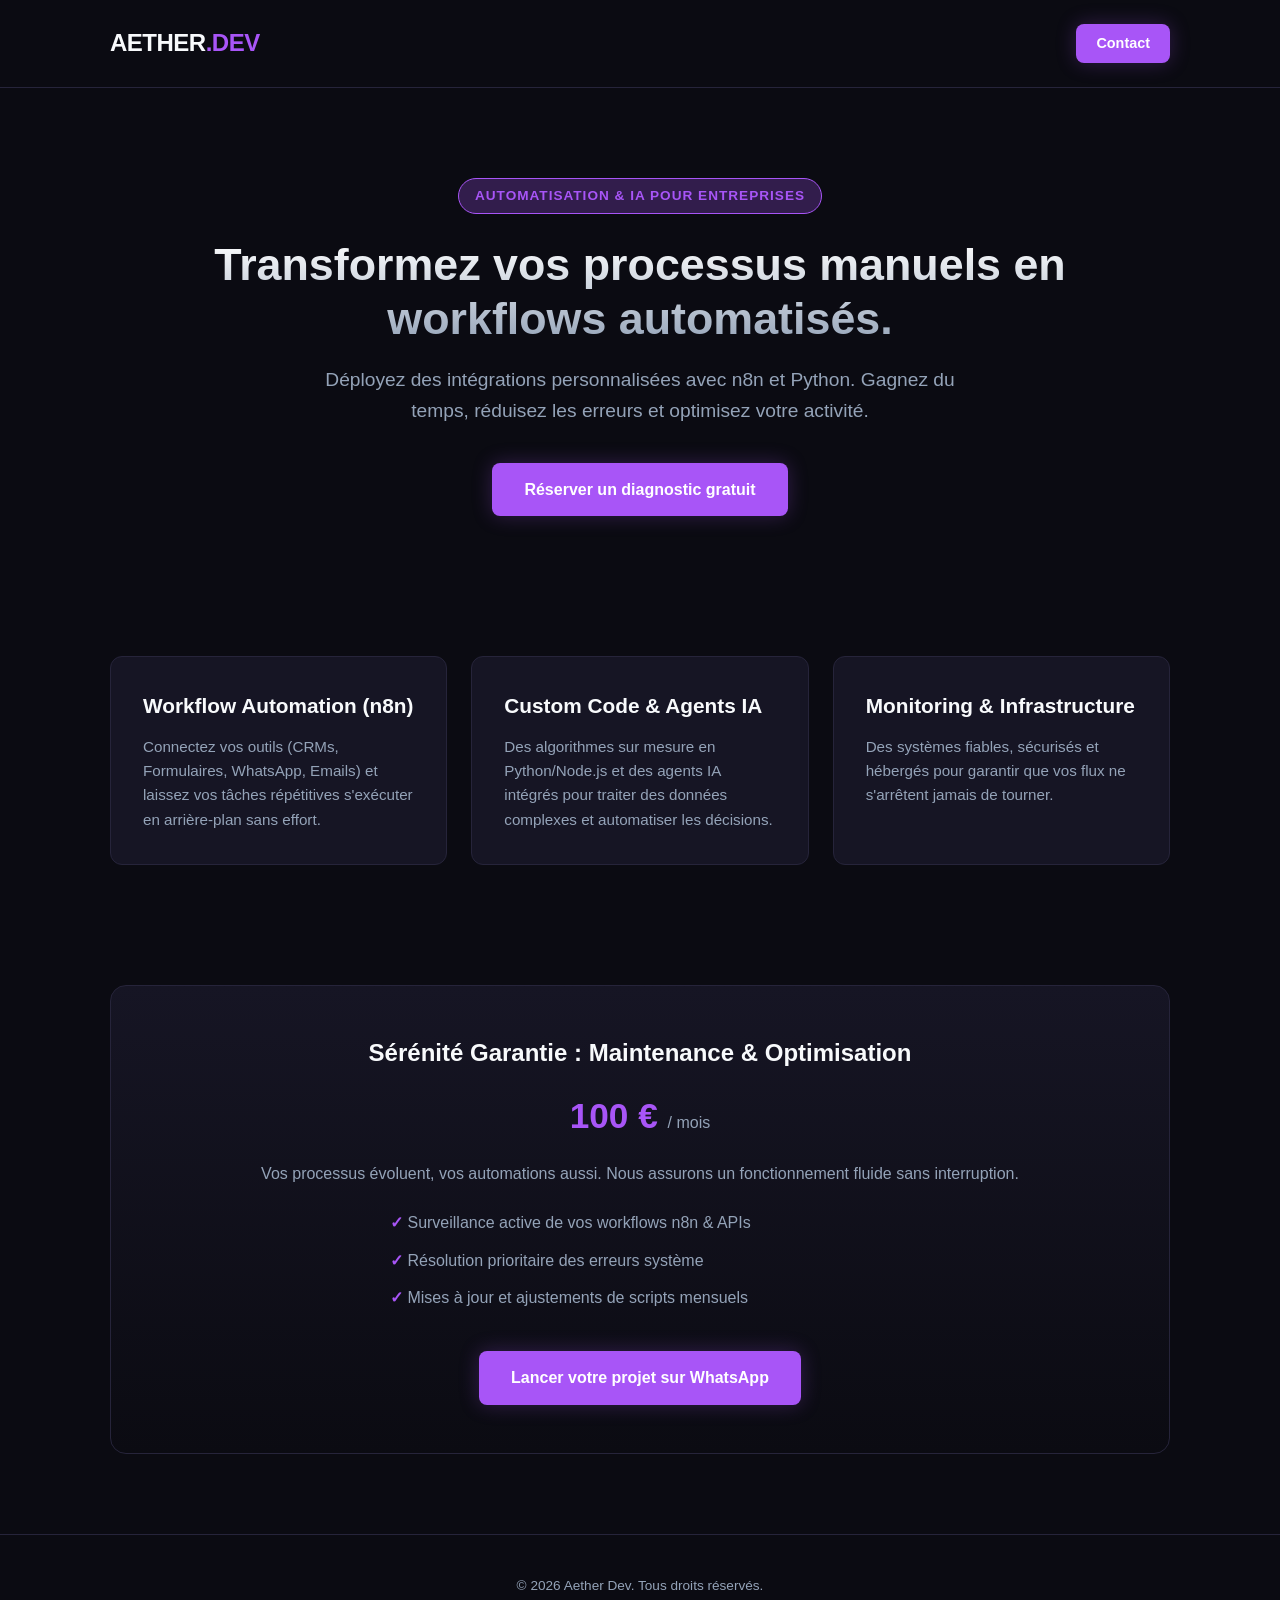
<file: index.html>
<!DOCTYPE html>
<html lang="fr">
<head>
  <meta charset="UTF-8">
  <meta name="viewport" content="width=device-width, initial-scale=1.0">
  <title>Aether Dev | Automatisation & IA</title>
  <style>
    /* Reset Básico & Variaveis Cyberpunk Delicado */
    * {
      margin: 0;
      padding: 0;
      box-sizing: border-box;
      font-family: 'Inter', -apple-system, BlinkMacSystemFont, 'Segoe UI', Roboto, sans-serif;
    }

    :root {
      --bg-dark: #0b0b12;        /* Preto com toque sutil de violeta */
      --card-bg: #161524;       /* Roxo escuro fosco */
      --accent: #a855f7;        /* Roxo néon elegante */
      --accent-glow: rgba(168, 85, 247, 0.25);
      --text-main: #f8fafc;      /* Branco cristalino */
      --text-muted: #94a3b8;     /* Cinza prateado */
      --border-color: #26243a;
    }

    body {
      background-color: var(--bg-dark);
      color: var(--text-main);
      line-height: 1.6;
      overflow-x: hidden;
    }

    /* Container Centralizado */
    .container {
      max-width: 1100px;
      margin: 0 auto;
      padding: 0 20px;
    }

    /* Header */
    header {
      padding: 24px 0;
      border-bottom: 1px solid var(--border-color);
    }
    
    .nav-wrapper {
      display: flex;
      justify-content: space-between;
      align-items: center;
    }

    .logo {
      font-size: 1.5rem;
      font-weight: 800;
      letter-spacing: -0.5px;
    }

    .logo span {
      color: var(--accent);
    }

    /* Hero Section */
    .hero {
      padding: 90px 0 60px;
      text-align: center;
    }

    .badge {
      display: inline-block;
      padding: 6px 16px;
      background: var(--accent-glow);
      border: 1px solid var(--accent);
      color: var(--accent);
      border-radius: 50px;
      font-size: 0.85rem;
      font-weight: 600;
      letter-spacing: 1px;
      margin-bottom: 24px;
      text-transform: uppercase;
    }

    h1 {
      font-size: 2.8rem;
      font-weight: 800;
      line-height: 1.2;
      margin-bottom: 20px;
      background: linear-gradient(180deg, #ffffff 0%, var(--text-muted) 100%);
      -webkit-background-clip: text;
      -webkit-text-fill-color: transparent;
    }

    .hero p {
      font-size: 1.2rem;
      color: var(--text-muted);
      max-width: 650px;
      margin: 0 auto 36px;
    }

    /* Botão Principal */
    .btn-primary {
      display: inline-block;
      padding: 14px 32px;
      background-color: var(--accent);
      color: #fff;
      font-weight: 700;
      text-decoration: none;
      border-radius: 8px;
      box-shadow: 0 0 20px var(--accent-glow);
      transition: all 0.3s ease;
    }

    .btn-primary:hover {
      transform: translateY(-2px);
      box-shadow: 0 0 30px rgba(168, 85, 247, 0.4);
    }

    /* Cards de Serviços */
    .services {
      padding: 80px 0;
      display: grid;
      grid-template-columns: repeat(auto-fit, minmax(300px, 1fr));
      gap: 24px;
    }

    .card {
      background-color: var(--card-bg);
      border: 1px solid var(--border-color);
      padding: 32px;
      border-radius: 12px;
      transition: border-color 0.3s ease;
    }

    .card:hover {
      border-color: var(--accent);
    }

    .card h3 {
      font-size: 1.3rem;
      margin-bottom: 12px;
      color: var(--text-main);
    }

    .card p {
      color: var(--text-muted);
      font-size: 0.95rem;
    }

    /* Seção Manutenção (€100/mês) */
    .maintenance {
      background: linear-gradient(180deg, var(--card-bg) 0%, var(--bg-dark) 100%);
      border: 1px solid var(--border-color);
      border-radius: 16px;
      padding: 48px;
      margin: 40px 0 80px;
      text-align: center;
    }

    .price-tag {
      font-size: 2.2rem;
      font-weight: 800;
      color: var(--accent);
      margin: 16px 0;
    }

    .features-list {
      list-style: none;
      max-width: 500px;
      margin: 24px auto;
      text-align: left;
    }

    .features-list li {
      margin-bottom: 12px;
      color: var(--text-muted);
    }

    .features-list li::before {
      content: "✓ ";
      color: var(--accent);
      font-weight: bold;
    }

    /* Footer */
    footer {
      padding: 40px 0;
      text-align: center;
      color: var(--text-muted);
      font-size: 0.85rem;
      border-top: 1px solid var(--border-color);
    }
  </style>
</head>
<body>

  <header>
    <div class="container nav-wrapper">
      <div class="logo">AETHER<span>.DEV</span></div>
      <a href="https://wa.me/SUAS_INFORMACOES" class="btn-primary" style="padding: 8px 20px; font-size: 0.9rem;">Contact</a>
    </div>
  </header>

  <main class="container">
    
    <!-- Hero Section -->
    <section class="hero">
      <span class="badge">Automatisation & IA pour Entreprises</span>
      <h1>Transformez vos processus manuels en workflows automatisés.</h1>
      <p>Déployez des intégrations personnalisées avec n8n et Python. Gagnez du temps, réduisez les erreurs et optimisez votre activité.</p>
      <a href="https://wa.me/SUAS_INFORMACOES" class="btn-primary">Réserver un diagnostic gratuit</a>
    </section>

    <!-- Services Grid -->
    <section class="services">
      <div class="card">
        <h3>Workflow Automation (n8n)</h3>
        <p>Connectez vos outils (CRMs, Formulaires, WhatsApp, Emails) et laissez vos tâches répétitives s'exécuter en arrière-plan sans effort.</p>
      </div>
      <div class="card">
        <h3>Custom Code & Agents IA</h3>
        <p>Des algorithmes sur mesure en Python/Node.js et des agents IA intégrés pour traiter des données complexes et automatiser les décisions.</p>
      </div>
      <div class="card">
        <h3>Monitoring & Infrastructure</h3>
        <p>Des systèmes fiables, sécurisés et hébergés pour garantir que vos flux ne s'arrêtent jamais de tourner.</p>
      </div>
    </section>

    <!-- Maintenance Section -->
    <section class="maintenance">
      <h2>Sérénité Garantie : Maintenance & Optimisation</h2>
      <div class="price-tag">100 € <span style="font-size: 1rem; color: var(--text-muted); font-weight: 400;">/ mois</span></div>
      <p style="color: var(--text-muted);">Vos processus évoluent, vos automations aussi. Nous assurons un fonctionnement fluide sans interruption.</p>
      
      <ul class="features-list">
        <li>Surveillance active de vos workflows n8n & APIs</li>
        <li>Résolution prioritaire des erreurs système</li>
        <li>Mises à jour et ajustements de scripts mensuels</li>
      </ul>

      <a href="https://wa.me/5521965360408" class="btn-primary" style="margin-top: 16px;">Lancer votre projet sur WhatsApp</a>
    </section>

  </main>

  <footer>
    <div class="container">
      &copy; 2026 Aether Dev. Tous droits réservés.
    </div>
  </footer>

</body>
</html>
</file>
